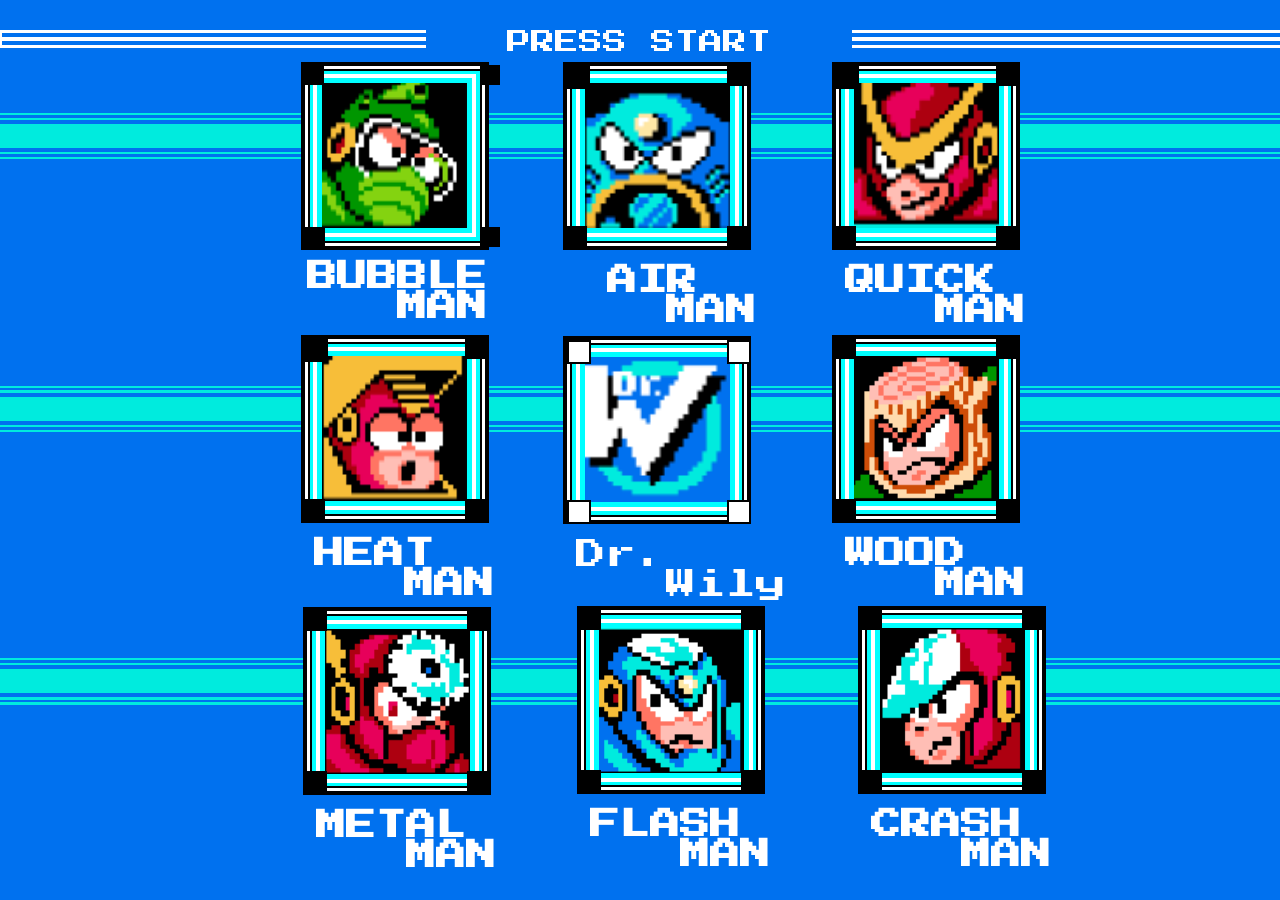
<file: index.html>
<!DOCTYPE html>

<html lang="en">

<head>

<title> External styling </title>

<meta charset="utf-8">
<meta name="description" content="Exteral styling/Mega Man 2 Overview">
<meta name="keywords" content="Mega Man, Quick Man, Metal Man, Air Man, Bubble Man, Heat man, wood man, crash man, flash man">
<meta name="viewport" content="width=device-width, initial-scale=1.0">
<meta http-equiv="refresh" content="200">
<link href="https://fonts.googleapis.com/css2?family=Press+Start+2P&display=swap" rel="stylesheet">
<link rel="stylesheet" href="css/externalstyling.css">

</head>

<body id="bossselect">

<header id="bossselectheader">
	<div id="tophalfheader"> </div>
	<div id="bottomhalfheader"> </div>
	<div id="textcontentheader"> PRESS START </div>
</header>

<section id="bossselectfirstrow">
	<div id="skinny"> </div>
	<div id="skinny"> </div>
	<div id="thick"> </div>
	<div id="skinny"> </div>
	<div id="skinny"> </div>
	
	<a href="bubbleman.html"><div id="bubblemansquare1">
		<div id="bubblemansquare2">
			<div id="bubblemansquare3">
				<div id="headshotholder">
				<img id="bubblemanheadshot" src="images/bubblemanheadshot.png">
			</div>
		</div>
	</div>
</div>
	<div id="blackcornersquare1"></div>
	<div id="blackcornersquare2"></div>
	<div id="blackcornersquare3"></div>
	<div id="blackcornersquare4"></div>

<div id="nameplate">

<div id="tophalfnameplate"> BUBBLE </div>

<div id="bottomhalfnameplate"> MAN </div>

</div>

</div>

</a>

<a href="airman.html"><div id="airmansquare1">
<div id="airmansquare2">
<div id="airmansquare3">

<div id="headshotholder">

<img id="airmanheadshot" src="images/airmanheadshot.png">

</div>

</div>

</div>

<div id="blackcornersquare5"></div>
<div id="blackcornersquare6"></div>
<div id="blackcornersquare7"></div>
<div id="blackcornersquare8"></div>

<div id="nameplate">

<div id="tophalfnameplate1"> AIR </div>

<div id="bottomhalfnameplate1"> MAN </div>

</div>

</div>

</a>

<a href="quickman.html"><div id="quickmansquare1">

<div id="quickmansquare2">

<div id="quickmansquare3">

<div id="headshotholder">

<img id="quickmanheadshot" src="images/quickmanheadshot.png">

</div>

</div>

</div>

<div id="blackcornersquare9"><div id="innersquare"></div></div>
<div id="blackcornersquare10"><div id="innersquare"></div></div>
<div id="blackcornersquare11"><div id="innersquare"></div></div>
<div id="blackcornersquare12"><div id="innersquare"></div></div>

<div id="nameplate">

<div id="tophalfnameplate3"> QUICK </div>

<div id="bottomhalfnameplate3"> MAN </div>

</div>

</div>

</a>

</section>

<section id="bossselectsecondrow">

<div id="skinny"></div>
<div id="skinny"></div>
<div id="thick"></div>
<div id="skinny"></div>
<div id="skinny"></div>

<a href="heatman.html"><div id="heatmansquare1">

<div id="heatmansquare2">

<div id="heatmansquare3">

<div id="headshotholder">

<img id="heatmanheadshot" src="images/heatmanheadshot.png">

</div>

</div>

</div>

<div id="blackcornersquare13"></div>
<div id="blackcornersquare14"></div>
<div id="blackcornersquare15"></div>
<div id="blackcornersquare16"></div>

<div id="nameplate">

<div id="tophalfnameplate4"> HEAT </div>

<div id="bottomhalfnameplate4"> MAN </div>

</div>

</div>

</a>

<div id="drwilysquare1">

<div id="drwilysquare2">

<div id="drwilysquare3">

<div id="headshotholder">

<img id="drwilyheadshot" src="images/drwilyheadshot.png">

</div>

</div>

</div>

<div id="blackcornersquare21"></div>
<div id="blackcornersquare22"></div>
<div id="blackcornersquare23"></div>
<div id="blackcornersquare24"></div>

<div id="nameplate">

<div id="tophalfnameplate5"> Dr. </div>

<div id="bottomhalfnameplate5"> Wily </div>

</div>

</div>

<a href="woodman.html"><div id="woodmansquare1">

<div id="woodmansquare2">

<div id="woodmansquare3">

<div id="headshotholder">

<img id="woodmanheadshot" src="images/woodmanheadshot.png">

</div>

</div>

</div>

<div id="blackcornersquare25"><div id="innersquare"></div></div>

<div id="blackcornersquare26"><div id="innersquare"></div></div>

<div id="blackcornersquare27"><div id="innersquare"></div></div>

<div id="blackcornersquare28"><div id="innersquare"></div></div>

<div id="nameplate">

<div id="tophalfnameplate6"> WOOD </div>

<div id="bottomhalfnameplate6"> MAN </div>

</div>

</div>

</a>

</section>

<section id="bossselectthirdrow">

<div id="skinny"></div>
<div id="skinny"></div>
<div id="thick"></div>
<div id="skinny"></div>
<div id="skinny"></div>

<a href="metalman.html"><div id="metalmansquare1">

<div id="metalmansquare2">

<div id="metalmansquare3">

<div id="headshotholder">

<img id="metalmanheadshot" src="images/metalmanheadshot.png">

</div>

</div>

</div>

<div id="blackcornersquare29"></div>
<div id="blackcornersquare30"></div>
<div id="blackcornersquare31"></div>
<div id="blackcornersquare32"></div>

<div id="nameplate">

<div id="tophalfnameplate7"> METAL </div>

<div id="bottomhalfnameplate7"> MAN </div>

</div>



<div id="flashmansquare1">

<div id="flashmansquare2">

<div id="flashmansquare3">

<div id="headshotholder">

<img id="flashmanheadshot" src="images/flashmanheadshot.png">

</div>

</div>

</div>

<div id="blackcornersquare33"></div>
<div id="blackcornersquare34"></div>
<div id="blackcornersquare35"></div>
<div id="blackcornersquare36"></div>

<div id="nameplate">

<div id="tophalfnameplate8"> FLASH </div>

<div id="bottomhalfnameplate8"> MAN </div>

</div>

</div>

<div id="crashmansquare1">

<div id="crashmansquare2">

<div id="crashmansquare3">

<div id="headshotholder">

<img id="crashmanheadshot" src="images/crashmanheadshot.png">

</div>

</div>

</div>

<div id="blackcornersquare37"><div id="innersquare"></div></div>

<div id="blackcornersquare38"><div id="innersquare"></div></div>

<div id="blackcornersquare39"><div id="innersquare"></div></div>

<div id="blackcornersquare40"><div id="innersquare"></div></div>

<div id="nameplate">

<div id="tophalfnameplate9"> CRASH </div>

<div id="bottomhalfnameplate9"> MAN </div>

</section>



<div id="skinny1"></div>
<div id="skinny1"></div>
<div id="skinny1"></div>


</div>

</div>


</body>

</html>
</file>
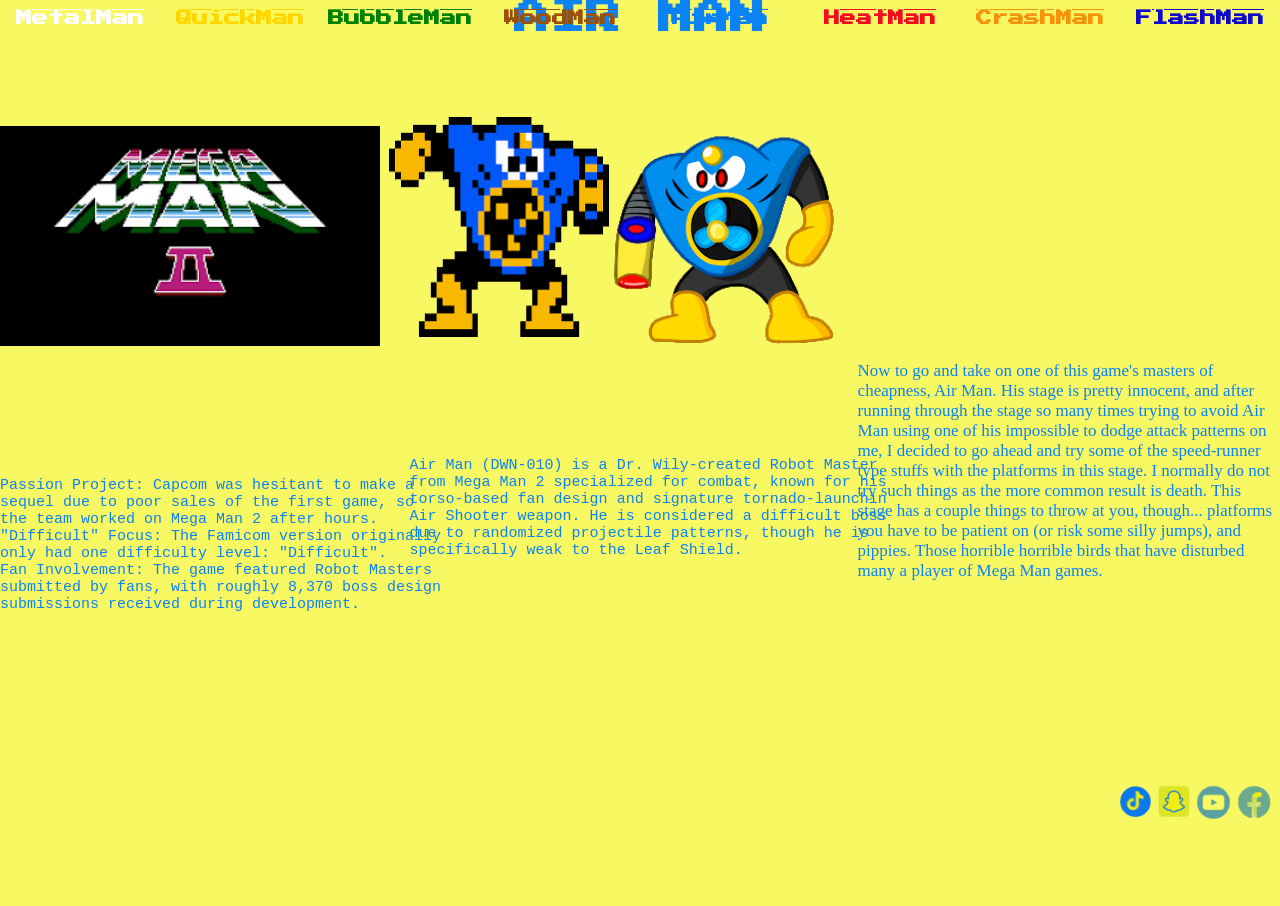
<file: Airman.html>
<!DOCTYPE html>

<html lang="en">

<head>

<title> Airman </title>

<meta charset="utf-8">
<meta name="description" content="External styling/Mega Man 2 Overview">
<meta name="keywords" content="Mega Man, Quick Man, Metal Man, Air Man, Bubble Man, Heat man, wood man, crash man, flash man">
<meta name="viewport" content="width=device-width, initial-scale=1.0">
<meta http-equiv="refresh" content="200">

<link rel="stylesheet" href="css/externalstyling.css">
<link href="https://fonts.googleapis.com/css2?family=Press+Start+2P&display=swap" rel="stylesheet">


</head>

<body id="airman">

<header id="airmanheader">
<h2 id="bossname" style="color: #0B83F4"> AIR MAN </h2>

</header></div></div></div>

<img id="airmanlogo" src="images/logo.png">

<nav>

<a href="metalman.html"> MetalMan </a>
<a href="quickman.html" style="color: gold;"> QuickMan </a>
<a href="bubbleman.html" style="color: green;"> BubbleMan </a>
<a href="woodman.html" style="color: #9C4F07;"> WoodMan </a>
<a href="airman.html" style="color: #0B83F4;"> AirMan </a>
<a href="heatman.html"style="color: #F40B1F"> HeatMan </a>
<a href="crashman.html" style="color: #F4930B;"> CrashMan </a>
<a href="flashman.html" style="color: #1009C8"> FlashMan </a>

</nav>

<main>

<section>

<div id="airmanpic"><img src="images/airman.png" height="220px" width="220px">

<img src="images/airman1.png" height="230px" width="230px"></div>

<div id="airmanstage"><iframe width="400" height="230" src="https://www.youtube.com/embed/CmNld1_bAfY?si=CClqQkChXTEbzq86" title="YouTube video player" frameborder="0" allow="accelerometer; autoplay; clipboard-write; encrypted-media; gyroscope; picture-in-picture; web-share" referrerpolicy="strict-origin-when-cross-origin" allowfullscreen></iframe>

Now to go and take on one of this game's masters of cheapness, Air Man. His stage is pretty innocent, and after running through the stage so many times trying to avoid Air Man using one of his impossible to dodge attack patterns on me, I decided to go ahead and try some of the speed-runner type stuffs with the platforms in this stage. I normally do not try such things as the more common result is death. This stage has a couple things to throw at you, though... platforms you have to be patient on (or risk some silly jumps), and pippies. Those horrible horrible birds that have disturbed many a player of Mega Man games.

</div>

</section>

<section>

<div id="about4">

<pre>
Passion Project: Capcom was hesitant to make a
sequel due to poor sales of the first game, so
the team worked on Mega Man 2 after hours.
"Difficult" Focus: The Famicom version originally 
only had one difficulty level: "Difficult".
Fan Involvement: The game featured Robot Masters 
submitted by fans, with roughly 8,370 boss design
submissions received during development. 
</pre>

</div>

</section>

<div id="airmanwiki">

<pre>  

Air Man (DWN-010) is a Dr. Wily-created Robot Master 
from Mega Man 2 specialized for combat, known for his
torso-based fan design and signature tornado-launchin
Air Shooter weapon. He is considered a difficult boss
due to randomized projectile patterns, though he is 
specifically weak to the Leaf Shield. 

</pre>

</div>



</main>

<footer id="airmanfooter"> 

<div id="mainlogos">

<img src="images/logo4.png" height="200px" width="200px">

</div>

</footer>

</body>

</html>
</file>
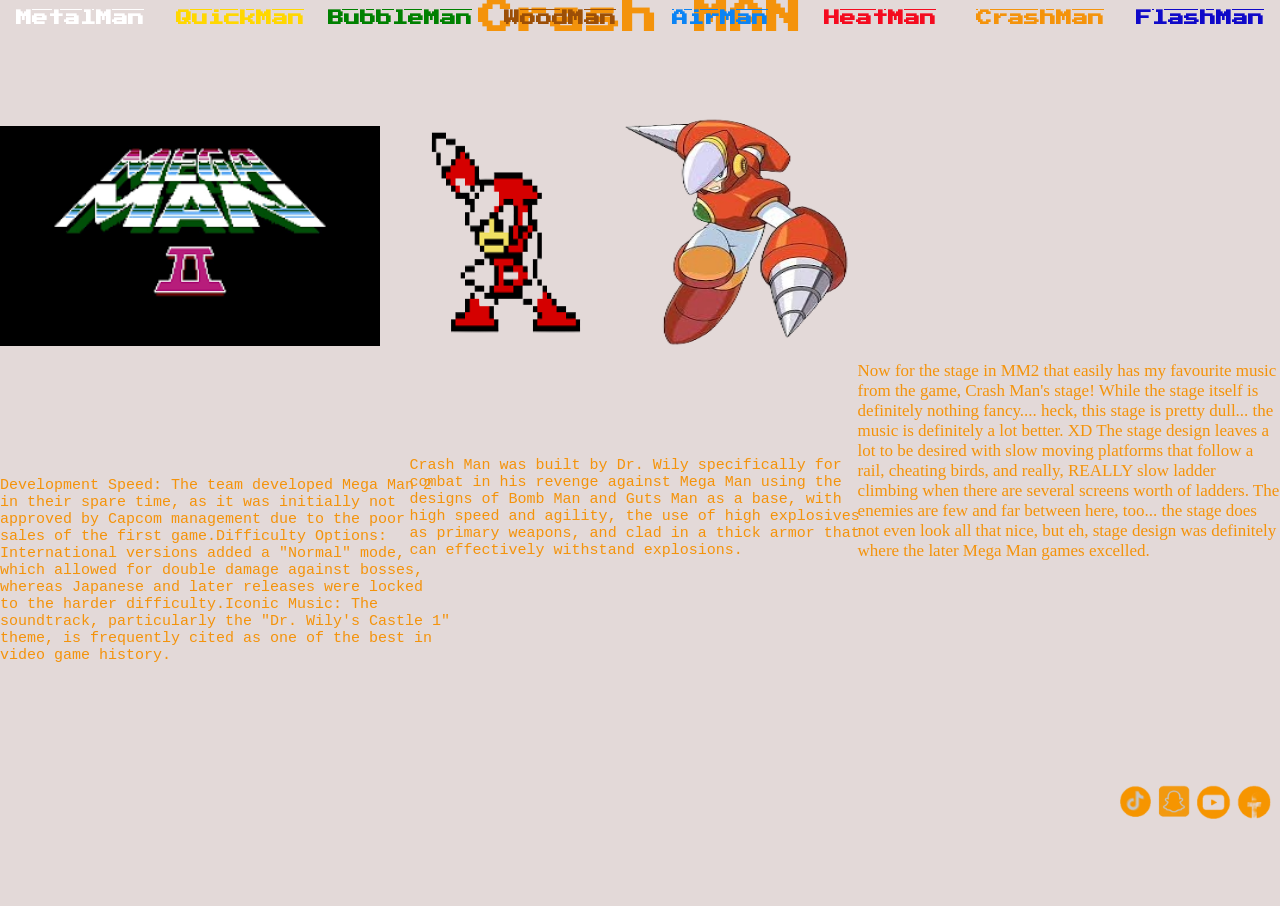
<file: crashman.html>
<!DOCTYPE html>

<html lang="en">

<head>

<title> Crashman </title>

<meta charset="utf-8">
<meta name="description" content="External styling/Mega Man 2 Overview">
<meta name="keywords" content="Mega Man, Quick Man, Metal Man, Air Man, Bubble Man, Heat man, wood man, crash man, flash man">
<meta name="viewport" content="width=device-width, initial-scale=1.0">
<meta http-equiv="refresh" content="200">

<link rel="stylesheet" href="css/externalstyling.css">
<link href="https://fonts.googleapis.com/css2?family=Press+Start+2P&display=swap" rel="stylesheet">


</head>

<body id="crashman">

<header id="crashmanheader">
<h2 id="bossname" style="color: #F4930B"> Crash MAN </h2>

</header></div></div></div>

<img id="crashmanlogo" src="images/logo.png">

<nav>

<a href="metalman.html"> MetalMan </a>
<a href="quickman.html" style="color: gold;"> QuickMan </a>
<a href="bubbleman.html" style="color: green;"> BubbleMan </a>
<a href="woodman.html" style="color: #9C4F07;"> WoodMan </a>
<a href="airman.html" style="color: #0B83F4;"> AirMan </a>
<a href="heatman.html"style="color: #F40B1F"> HeatMan </a>
<a href="crashman.html" style="color: #F4930B;"> CrashMan </a>
<a href="flashman.html" style="color: #1009C8"> FlashMan </a>

</nav>

<main>

<section>

<div id="crashmanpic"><img src="images/crashman.png" height="230px" width="230px">

<img src="images/crashman1.png" height="230px" width="230px"></div>

<div id="crashmanstage"><iframe width="400" height="230" src="https://www.youtube.com/embed/12b3sdwh2gk?si=5wQhtMvyGEZtvEfP" title="YouTube video player" frameborder="0" allow="accelerometer; autoplay; clipboard-write; encrypted-media; gyroscope; picture-in-picture; web-share" referrerpolicy="strict-origin-when-cross-origin" allowfullscreen></iframe>

Now for the stage in MM2 that easily has my favourite music from the game, Crash Man's stage! While the stage itself is definitely nothing fancy.... heck, this stage is pretty dull... the music is definitely a lot better. XD The stage design leaves a lot to be desired with slow moving platforms that follow a rail, cheating birds, and really, REALLY slow ladder climbing when there are several screens worth of ladders. The enemies are few and far between here, too... the stage does not even look all that nice, but eh, stage design was definitely where the later Mega Man games excelled.



</div>

</section>

<section>

<div id="about6">

<pre>
Development Speed: The team developed Mega Man 2
in their spare time, as it was initially not 
approved by Capcom management due to the poor 
sales of the first game.Difficulty Options: 
International versions added a "Normal" mode, 
which allowed for double damage against bosses,
whereas Japanese and later releases were locked
to the harder difficulty.Iconic Music: The 
soundtrack, particularly the "Dr. Wily's Castle 1" 
theme, is frequently cited as one of the best in 
video game history.

</pre>

</div>

</section>

<div id="crashmanwiki">

<pre>  

Crash Man was built by Dr. Wily specifically for 
combat in his revenge against Mega Man using the 
designs of Bomb Man and Guts Man as a base, with 
high speed and agility, the use of high explosives
as primary weapons, and clad in a thick armor that 
can effectively withstand explosions.

</pre>

</div>



</main>

<footer id="crashmanfooter"> 

<div id="mainlogos">

<img src="images/logo6.png" height="200px" width="200px">

</div>

</footer>

</body>

</html>
</file>
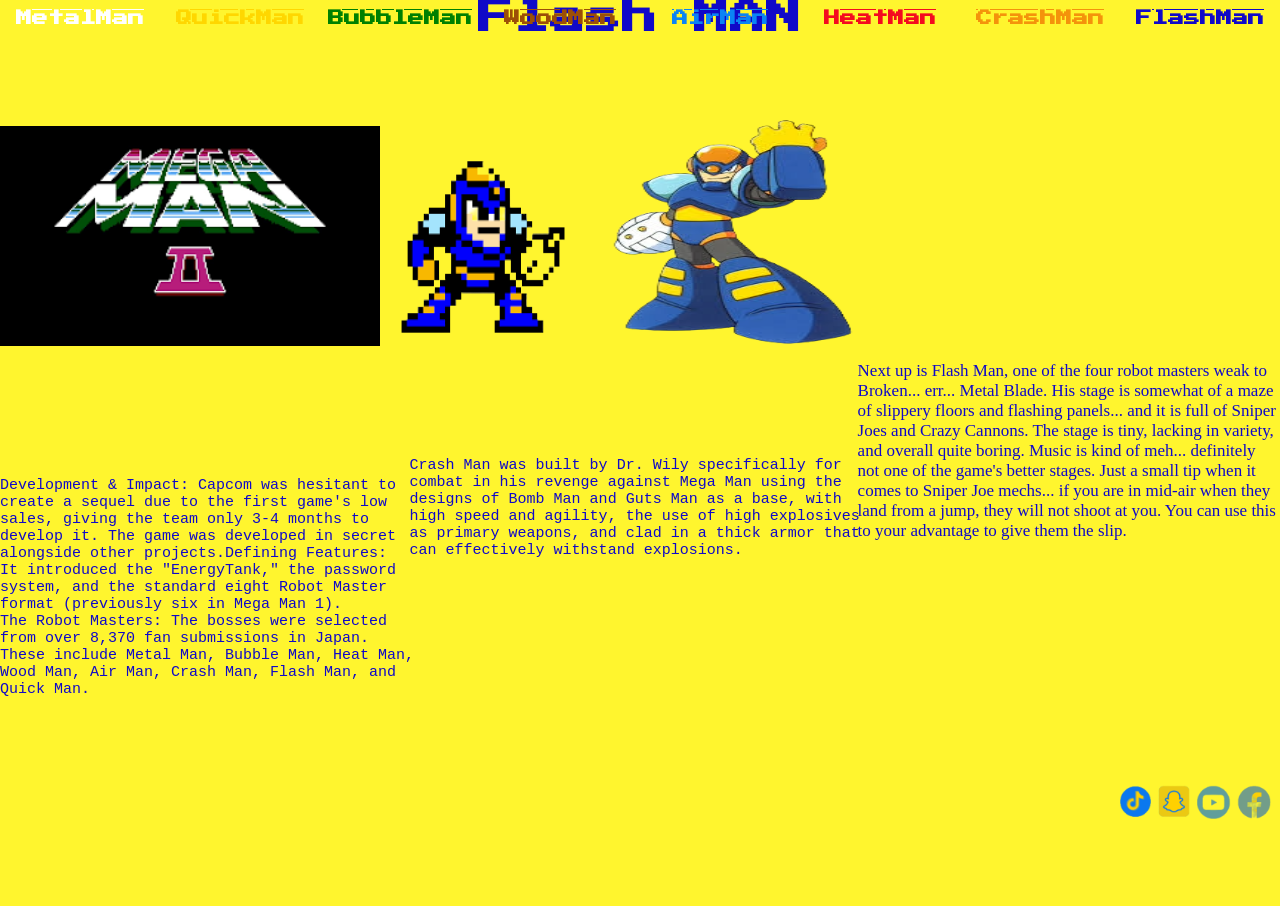
<file: flashman.html>
<!DOCTYPE html>

<html lang="en">

<head>

<title> Flashman </title>

<meta charset="utf-8">
<meta name="description" content="External styling/Mega Man 2 Overview">
<meta name="keywords" content="Mega Man, Quick Man, Metal Man, Air Man, Bubble Man, Heat man, wood man, crash man, flash man">
<meta name="viewport" content="width=device-width, initial-scale=1.0">
<meta http-equiv="refresh" content="200">

<link rel="stylesheet" href="css/externalstyling.css">
<link href="https://fonts.googleapis.com/css2?family=Press+Start+2P&display=swap" rel="stylesheet">


</head>

<body id="flashman">

<header id="flashmanheader">
<h2 id="bossname" style="color: #1009C8"> Flash MAN </h2>

</header></div></div></div>

<img id="flashmanlogo" src="images/logo.png">

<nav>

<a href="metalman.html"> MetalMan </a>
<a href="quickman.html" style="color: gold;"> QuickMan </a>
<a href="bubbleman.html" style="color: green;"> BubbleMan </a>
<a href="woodman.html" style="color: #9C4F07;"> WoodMan </a>
<a href="airman.html" style="color: #0B83F4;"> AirMan </a>
<a href="heatman.html"style="color: #F40B1F"> HeatMan </a>
<a href="crashman.html" style="color: #F4930B;"> CrashMan </a>
<a href="flashman.html" style="color: #1009C8"> FlashMan </a>

</nav>

<main>

<section>

<div id="flashmanpic"><img src="images/flashman.png" height="250px" width="250px">

<img src="images/flashman1.png" height="230px" width="250px"></div>

<div id="flashmanstage"><iframe width="400" height="230" src="https://www.youtube.com/embed/rI3YCe5GxGo?si=vOV6RW6L8CaIsrkp" title="YouTube video player" frameborder="0" allow="accelerometer; autoplay; clipboard-write; encrypted-media; gyroscope; picture-in-picture; web-share" referrerpolicy="strict-origin-when-cross-origin" allowfullscreen></iframe>

Next up is Flash Man, one of the four robot masters weak to Broken... err... Metal Blade. His stage is somewhat of a maze of slippery floors and flashing panels... and it is full of Sniper Joes and Crazy Cannons. The stage is tiny, lacking in variety, and overall quite boring. Music is kind of meh... definitely not one of the game's better stages. Just a small tip when it comes to Sniper Joe mechs... if you are in mid-air when they land from a jump, they will not shoot at you. You can use this to your advantage to give them the slip. 

</div>

</section>

<section>

<div id="about7">

<pre>
Development & Impact: Capcom was hesitant to 
create a sequel due to the first game's low 
sales, giving the team only 3-4 months to 
develop it. The game was developed in secret 
alongside other projects.Defining Features: 
It introduced the "EnergyTank," the password 
system, and the standard eight Robot Master 
format (previously six in Mega Man 1).
The Robot Masters: The bosses were selected 
from over 8,370 fan submissions in Japan. 
These include Metal Man, Bubble Man, Heat Man,
Wood Man, Air Man, Crash Man, Flash Man, and 
Quick Man.

</pre>

</div>

</section>

<div id="flashmanwiki">

<pre>  

Crash Man was built by Dr. Wily specifically for 
combat in his revenge against Mega Man using the 
designs of Bomb Man and Guts Man as a base, with 
high speed and agility, the use of high explosives
as primary weapons, and clad in a thick armor that 
can effectively withstand explosions.

</pre>

</div>



</main>

<footer id="flashmanfooter"> 

<div id="mainlogos">

<img src="images/logo7.png" height="200px" width="200px">

</div>

</footer>

</body>

</html>
</file>
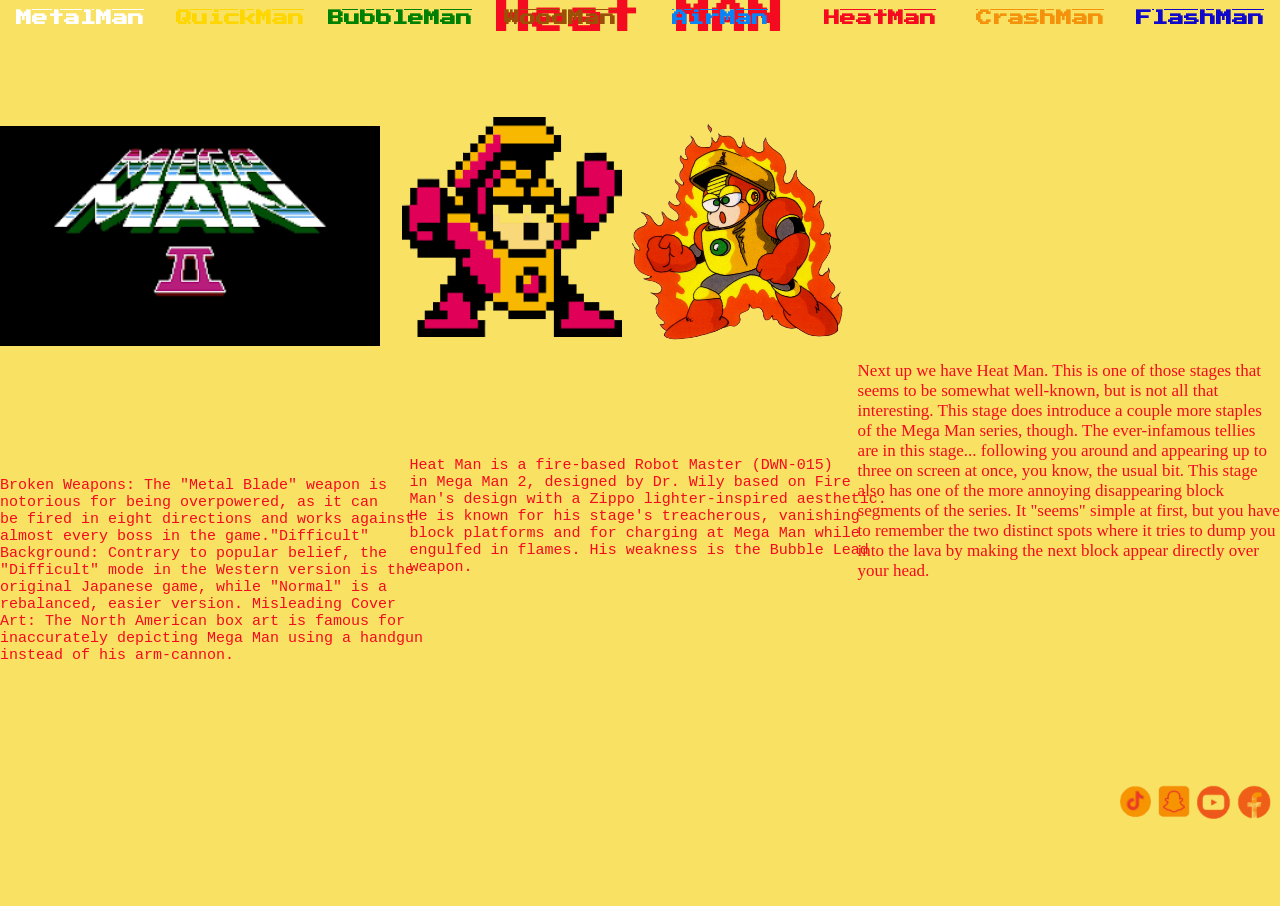
<file: heatman.html>
<!DOCTYPE html>

<html lang="en">

<head>

<title> Heatman </title>

<meta charset="utf-8">
<meta name="description" content="External styling/Mega Man 2 Overview">
<meta name="keywords" content="Mega Man, Quick Man, Metal Man, Air Man, Bubble Man, Heat man, wood man, crash man, flash man">
<meta name="viewport" content="width=device-width, initial-scale=1.0">
<meta http-equiv="refresh" content="200">

<link rel="stylesheet" href="css/externalstyling.css">
<link href="https://fonts.googleapis.com/css2?family=Press+Start+2P&display=swap" rel="stylesheet">


</head>

<body id="heatman">

<header id="heatmanheader">
<h2 id="bossname" style="color: #F40B1F"> Heat MAN </h2>

</header></div></div></div>

<img id="heatmanlogo" src="images/logo.png">

<nav>

<a href="metalman.html"> MetalMan </a>
<a href="quickman.html" style="color: gold;"> QuickMan </a>
<a href="bubbleman.html" style="color: green;"> BubbleMan </a>
<a href="woodman.html" style="color: #9C4F07;"> WoodMan </a>
<a href="airman.html" style="color: #0B83F4;"> AirMan </a>
<a href="heatman.html"style="color: #F40B1F"> HeatMan </a>
<a href="crashman.html" style="color: #F4930B;"> CrashMan </a>
<a href="flashman.html" style="color: #1009C8"> FlashMan </a>

</nav>

<main>

<section>

<div id="heatmanpic"><img src="images/heatman.png" height="220px" width="220px">

<img src="images/heatman1.png" height="230px" width="230px"></div>

<div id="heatmanstage"><iframe width="400" height="230" src="https://www.youtube.com/embed/5Ep0Vs7eh8Q?si=8viNkbie_wqe2FWW" title="YouTube video player" frameborder="0" allow="accelerometer; autoplay; clipboard-write; encrypted-media; gyroscope; picture-in-picture; web-share" referrerpolicy="strict-origin-when-cross-origin" allowfullscreen></iframe>

Next up we have Heat Man. This is one of those stages that seems to be somewhat well-known, but is not all that interesting. This stage does introduce a couple more staples of the Mega Man series, though. The ever-infamous tellies are in this stage... following you around and appearing up to three on screen at once, you know, the usual bit. This stage also has one of the more annoying disappearing block segments of the series. It "seems" simple at first, but you have to remember the two distinct spots where it tries to dump you into the lava by making the next block appear directly over your head. 

</div>

</section>

<section>

<div id="about5">

<pre>
Broken Weapons: The "Metal Blade" weapon is
notorious for being overpowered, as it can 
be fired in eight directions and works against
almost every boss in the game."Difficult" 
Background: Contrary to popular belief, the 
"Difficult" mode in the Western version is the
original Japanese game, while "Normal" is a 
rebalanced, easier version. Misleading Cover
Art: The North American box art is famous for 
inaccurately depicting Mega Man using a handgun
instead of his arm-cannon.
</pre>

</div>

</section>

<div id="heatmanwiki">

<pre>  

Heat Man is a fire-based Robot Master (DWN-015) 
in Mega Man 2, designed by Dr. Wily based on Fire 
Man's design with a Zippo lighter-inspired aesthetic.
He is known for his stage's treacherous, vanishing
block platforms and for charging at Mega Man while 
engulfed in flames. His weakness is the Bubble Lead
weapon.

</pre>

</div>



</main>

<footer id="heatmanfooter"> 

<div id="mainlogos">

<img src="images/logo5.png" height="200px" width="200px">

</div>

</footer>

</body>

</html>
</file>
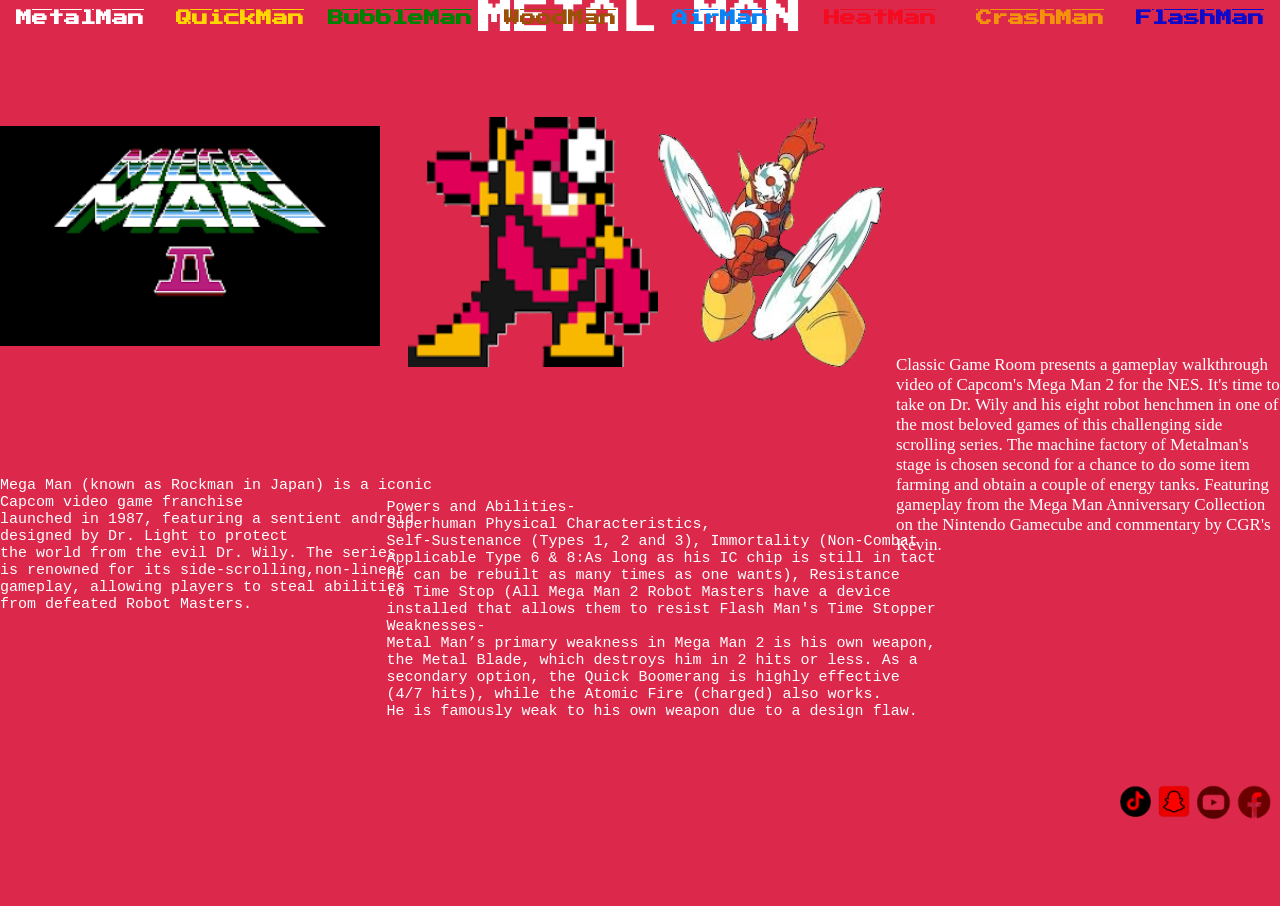
<file: metalman.html>
<!DOCTYPE html>

<html lang="en">

<head>

<title> Metalman </title>

<meta charset="utf-8">
<meta name="description" content="External styling/Mega Man 2 Overview">
<meta name="keywords" content="Mega Man, Quick Man, Metal Man, Air Man, Bubble Man, Heat man, wood man, crash man, flash man">
<meta name="viewport" content="width=device-width, initial-scale=1.0">
<meta http-equiv="refresh" content="200">

<link rel="stylesheet" href="css/externalstyling.css">
<link href="https://fonts.googleapis.com/css2?family=Press+Start+2P&display=swap" rel="stylesheet">


</head>

<body id="metalman">

<header id="metalmanheader">
<h2 id="bossname"> METAL MAN </h2>

</header></div></div></div>



<img id="megamanlogo" src="images/logo.png">

<nav>

<a href="metalman.html"> MetalMan </a>
<a href="quickman.html" style="color: gold;"> QuickMan </a>
<a href="bubbleman.html" style="color: green;"> BubbleMan </a>
<a href="woodman.html" style="color: #9C4F07;"> WoodMan </a>
<a href="airman.html" style="color: #0B83F4;"> AirMan </a>
<a href="heatman.html"style="color: #F40B1F"> HeatMan </a>
<a href="crashman.html" style="color: #F4930B;"> CrashMan </a>
<a href="flashman.html" style="color: #1009C8"> FlashMan </a>

</nav>

<main>

<section>

<div id="metalmanpic"><img src="images/metalman.png" height="250px" width="250px">

<img src="images/metalman1.png"></div>

<div id="metalmanstage"><iframe width="380" height="215" src="https://www.youtube.com/embed/ViunHMohJ_8?si=kQHl9jsnFcmRn5Iv" title="YouTube video player" frameborder="0" allow="accelerometer; autoplay; clipboard-write; encrypted-media; gyroscope; picture-in-picture; web-share" referrerpolicy="strict-origin-when-cross-origin" allowfullscreen></iframe>

Classic Game Room presents a gameplay walkthrough video of Capcom's Mega Man 2 for the NES.  It's time to take on Dr. Wily and his eight robot henchmen in one of the most beloved games of this challenging side scrolling series.  The machine factory of Metalman's stage is chosen second for a chance to do some item farming and obtain a couple of energy tanks.  Featuring gameplay from the Mega Man Anniversary Collection on the Nintendo Gamecube and commentary by CGR's Kevin.

</div>

</section>

<section>

<div id="about">

<pre>
Mega Man (known as Rockman in Japan) is a iconic 
Capcom video game franchise 
launched in 1987, featuring a sentient android 
designed by Dr. Light to protect 
the world from the evil Dr. Wily. The series 
is renowned for its side-scrolling,non-linear
gameplay, allowing players to steal abilities 
from defeated Robot Masters. 
</pre>

</div>

</section>

<div id="metalmanwiki">

<pre>  
Powers and Abilities-
Superhuman Physical Characteristics, 
Self-Sustenance (Types 1, 2 and 3), Immortality (Non-Combat 
Applicable Type 6 & 8:As long as his IC chip is still in tact
he can be rebuilt as many times as one wants), Resistance 
to Time Stop (All Mega Man 2 Robot Masters have a device
installed that allows them to resist Flash Man's Time Stopper
Weaknesses-
Metal Man’s primary weakness in Mega Man 2 is his own weapon, 
the Metal Blade, which destroys him in 2 hits or less. As a 
secondary option, the Quick Boomerang is highly effective 
(4/7 hits), while the Atomic Fire (charged) also works. 
He is famously weak to his own weapon due to a design flaw.
</pre>

</div>



</main>

<footer id="metalmanfooter"> 

<div id="mainlogos">

<img src="images/logos.png" height="200px" width="200px">

</div>

</footer>

</body>

</html>
</file>
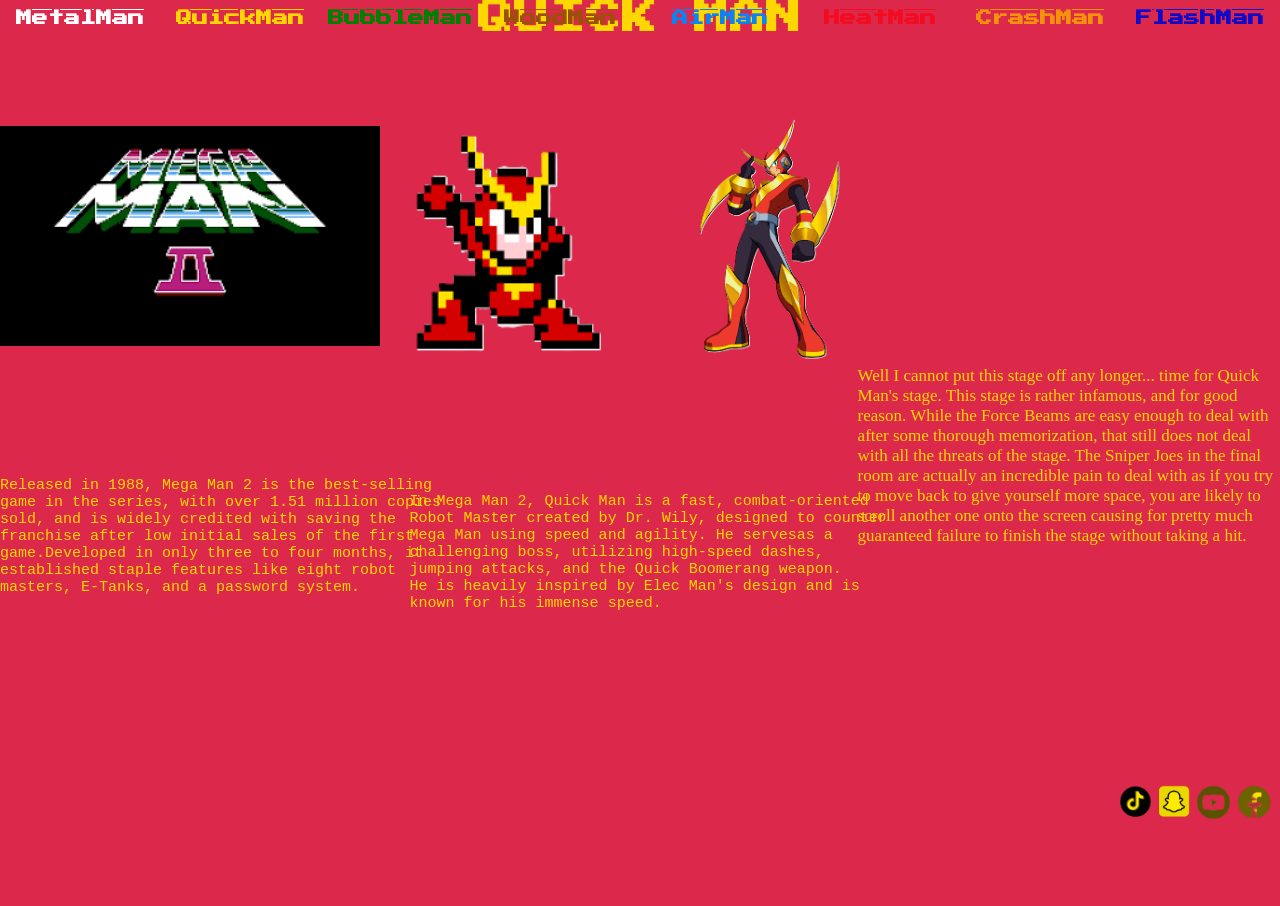
<file: quickman.html>
<!DOCTYPE html>

<html lang="en">

<head>

<title> Quickman </title>

<meta charset="utf-8">
<meta name="description" content="External styling/Mega Man 2 Overview">
<meta name="keywords" content="Mega Man, Quick Man, Metal Man, Air Man, Bubble Man, Heat man, wood man, crash man, flash man">
<meta name="viewport" content="width=device-width, initial-scale=1.0">
<meta http-equiv="refresh" content="200">

<link rel="stylesheet" href="css/externalstyling.css">
<link href="https://fonts.googleapis.com/css2?family=Press+Start+2P&display=swap" rel="stylesheet">


</head>

<body id="quickman">

<header id="quickmanheader">
<h2 id="bossname" style="color: gold"> QUICK MAN </h2>

</header></div></div></div>



<img id="quickmanlogo" src="images/logo.png">

<nav>

<a href="metalman.html"> MetalMan </a>
<a href="quickman.html" style="color: gold;"> QuickMan </a>
<a href="bubbleman.html" style="color: green;"> BubbleMan </a>
<a href="woodman.html" style="color: #9C4F07;"> WoodMan </a>
<a href="airman.html" style="color: #0B83F4;"> AirMan </a>
<a href="heatman.html"style="color: #F40B1F"> HeatMan </a>
<a href="crashman.html" style="color: #F4930B;"> CrashMan </a>
<a href="flashman.html" style="color: #1009C8"> FlashMan </a>

</nav>

<main>

<section>

<div id="quickmanpic"><img src="images/quickman.png" height="250px" width="350px">

<img src="images/quickman1.png"></div>

<div id="quickmanstage"><iframe width="400" height="235" src="https://www.youtube.com/embed/8s_00b0stJU?si=OGILXGmFt_YSlzmp" title="YouTube video player" frameborder="0" allow="accelerometer; autoplay; clipboard-write; encrypted-media; gyroscope; picture-in-picture; web-share" referrerpolicy="strict-origin-when-cross-origin" allowfullscreen></iframe>

Well I cannot put this stage off any longer... time for Quick Man's stage. This stage is rather infamous, and for good reason. While the Force Beams are easy enough to deal with after some thorough memorization, that still does not deal with all the threats of the stage. The Sniper Joes in the final room are actually an incredible pain to deal with as if you try to move back to give yourself more space, you are likely to scroll another one onto the screen causing for pretty much guaranteed failure to finish the stage without taking a hit.



</div>

</section>

<section>

<div id="about1">

<pre>
Released in 1988, Mega Man 2 is the best-selling 
game in the series, with over 1.51 million copies 
sold, and is widely credited with saving the 
franchise after low initial sales of the first 
game.Developed in only three to four months, it 
established staple features like eight robot 
masters, E-Tanks, and a password system.
</pre>

</div>

</section>

<div id="quickmanwiki">

<pre>  

In Mega Man 2, Quick Man is a fast, combat-oriented 
Robot Master created by Dr. Wily, designed to counter 
Mega Man using speed and agility. He servesas a 
challenging boss, utilizing high-speed dashes, 
jumping attacks, and the Quick Boomerang weapon. 
He is heavily inspired by Elec Man's design and is 
known for his immense speed.

</pre>

</div>



</main>

<footer id="quickmanfooter"> 

<div id="mainlogos">

<img src="images/logo1.png" height="200px" width="200px">

</div>

</footer>

</body>

</html>
</file>
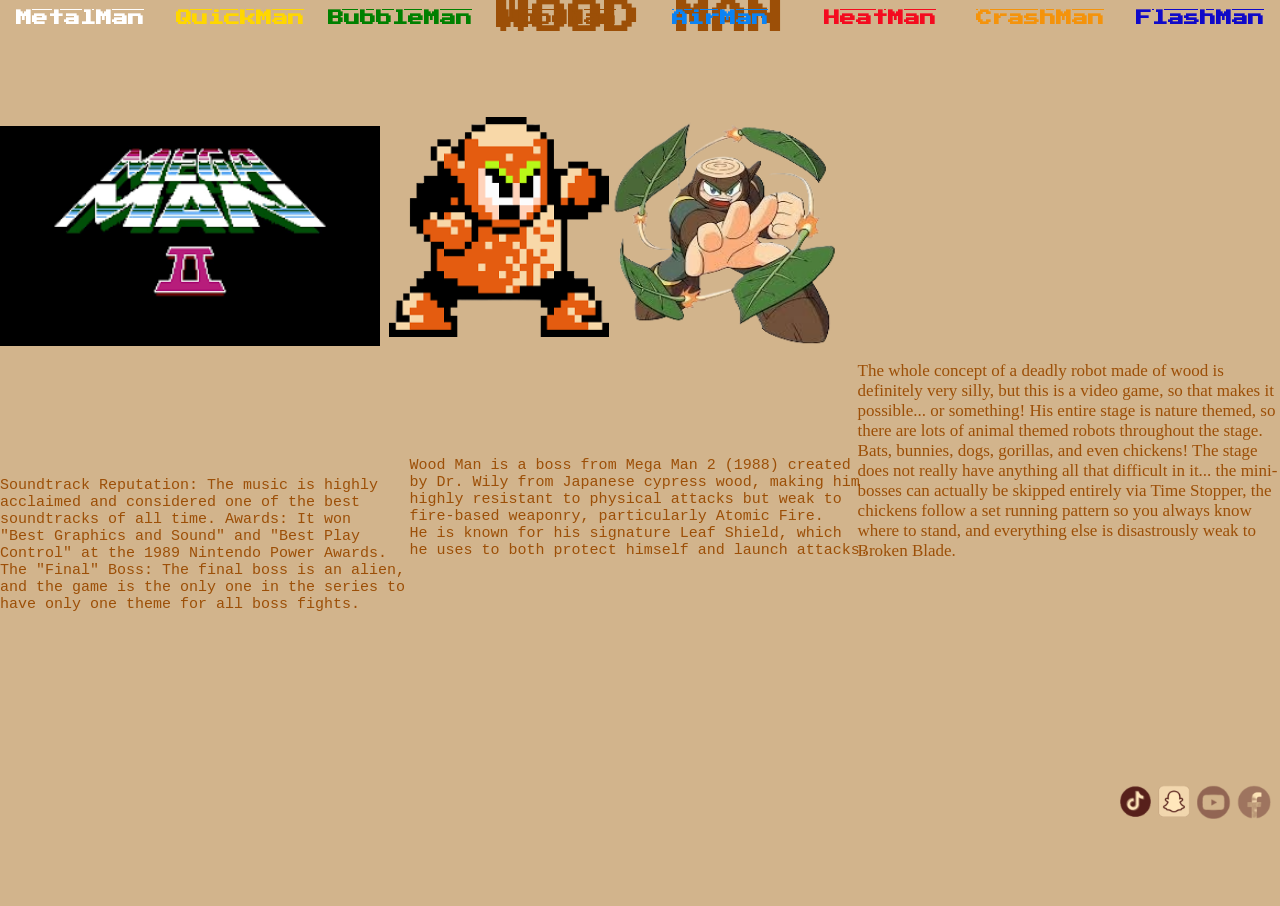
<file: woodman.html>
<!DOCTYPE html>

<html lang="en">

<head>

<title> Woodman </title>

<meta charset="utf-8">
<meta name="description" content="External styling/Mega Man 2 Overview">
<meta name="keywords" content="Mega Man, Quick Man, Metal Man, Air Man, Bubble Man, Heat man, wood man, crash man, flash man">
<meta name="viewport" content="width=device-width, initial-scale=1.0">
<meta http-equiv="refresh" content="200">

<link rel="stylesheet" href="css/externalstyling.css">
<link href="https://fonts.googleapis.com/css2?family=Press+Start+2P&display=swap" rel="stylesheet">


</head>

<body id="woodman">

<header id="woodmanheader">
<h2 id="bossname" style="color: #9C4F07"> WOOD MAN </h2>

</header></div></div></div>

<img id="woodmanlogo" src="images/logo.png">

<nav>

<a href="metalman.html"> MetalMan </a>
<a href="quickman.html" style="color: gold;"> QuickMan </a>
<a href="bubbleman.html" style="color: green;"> BubbleMan </a>
<a href="woodman.html" style="color: #9C4F07;"> WoodMan </a>
<a href="airman.html" style="color: #0B83F4;"> AirMan </a>
<a href="heatman.html"style="color: #F40B1F"> HeatMan </a>
<a href="crashman.html" style="color: #F4930B;"> CrashMan </a>
<a href="flashman.html" style="color: #1009C8"> FlashMan </a>

</nav>

<main>

<section>

<div id="woodmanpic"><img src="images/woodman.png" height="220px" width="220px">

<img src="images/woodman1.png" height="230px" width="230px"></div>

<div id="woodmanstage"><iframe width="400" height="230" src="https://www.youtube.com/embed/3X2PhSn4j3w?si=Jbg4zkxcEqDTHi6b" title="YouTube video player" frameborder="0" allow="accelerometer; autoplay; clipboard-write; encrypted-media; gyroscope; picture-in-picture; web-share" referrerpolicy="strict-origin-when-cross-origin" allowfullscreen></iframe>

The whole concept of a deadly robot made of wood is definitely very silly, but this is a video game, so that makes it possible... or something! His entire stage is nature themed, so there are lots of animal themed robots throughout the stage. Bats, bunnies, dogs, gorillas, and even chickens! The stage does not really have anything all that difficult in it... the mini-bosses can actually be skipped entirely via Time Stopper, the chickens follow a set running pattern so you always know where to stand, and everything else is disastrously weak to Broken Blade.

</div>

</section>

<section>

<div id="about3">

<pre>
Soundtrack Reputation: The music is highly 
acclaimed and considered one of the best 
soundtracks of all time. Awards: It won 
"Best Graphics and Sound" and "Best Play 
Control" at the 1989 Nintendo Power Awards. 
The "Final" Boss: The final boss is an alien, 
and the game is the only one in the series to
have only one theme for all boss fights.
</pre>

</div>

</section>

<div id="woodmanwiki">

<pre>  

Wood Man is a boss from Mega Man 2 (1988) created 
by Dr. Wily from Japanese cypress wood, making him
highly resistant to physical attacks but weak to 
fire-based weaponry, particularly Atomic Fire. 
He is known for his signature Leaf Shield, which
he uses to both protect himself and launch attacks.

</pre>

</div>



</main>

<footer id="woodmanfooter"> 

<div id="mainlogos">

<img src="images/logo3.png" height="200px" width="200px">

</div>

</footer>

</body>

</html>
</file>
<file: css/externalstyling.css>
*{
	margin: 0px;
}	
#metalman{
	background-color: rgb(220, 40, 75);
}
#metalmanheader{
	height: 250px;
	width: 100%;
	display: flex;
	letter-spacing: 1px;
}
#megamanlogo{
	height: 220px;
	width: 380px;
	position: absolute;
	top: 14%;
}
#bossname{
	height: 250px;
	width: 100%;
	align-items: center;
	justify-content: center;
	display: flex;
	font-size: 35px;
	color: white;
	position: absolute;
	top: -12%;
	font-family: 'Press Start 2p';
}
nav, a{
	color: white;
	font-family: 'Press Start 2p';
	text-decoration: overline;
	text-align: center;
	justify-content: center;
	display: flex;
	width: 100%;
	position: absolute;
	position: relative;
	top: -120px;
	font-weight: bold;
}

#metalmanpic{
	width: 100%;
	height: 250px;
	position: absolute;
	text-align: center;
	justify-content: center;
	display: flex;
	top: 13%;
	left: 0.5%;
}
#metalmanstage{
	position: absolute;
	left: 70%;
	height: 100px;
	top: 15%;
	color: white;
	font-size: 17px;
}
#about{
	color: white;
	position: absolute;
	top: 53%;
	font-size: 15px;
}
#metalmanwiki{
	color: white;
	position: absolute;
	top: 53.5%;
	left: 30.2%;
	font-size: 15px;
}
#mainlogos{
	position: absolute;
	top: 78%;
	left: 85%;
}
#quickman{
	background-color: rgb(220, 40, 75);
}
#quickmanheader{
	height: 250px;
	width: 100%;
	display: flex;
	letter-spacing: 1px;
}
#quickmanlogo{
	height: 220px;
	width: 380px;
	position: absolute;
	top: 14%;
}
#quickmanpic{
	width: 100%;
	height: 250px;
	position: absolute;
	text-align: center;
	justify-content: center;
	display: flex;
	top: 13%;
	left: -3.5%;
}
#quickmanstage{
	position: absolute;
	left: 67%;
	height: 100px;
	top: 14%;
	color: gold;
	font-size: 17px;
}
#quickmanwiki{
	color: gold;
	position: absolute;
	top: 51%;
	left: 32%;
	font-size: 15px;
}
#about1{
	color: gold;
	position: absolute;
	top: 53%;
	font-size: 15px;
}
#bubbleman{
	background-color: #09BBC8;
}
#bubblemanheader{
	height: 250px;
	width: 100%;
	display: flex;
	letter-spacing: 1px;
}
#bubblemanlogo{
	height: 220px;
	width: 380px;
	position: absolute;
	top: 14%;
}
#bubblemanpic{
	width: 100%;
	height: 250px;
	position: absolute;
	text-align: center;
	justify-content: center;
	display: flex;
	top: 13%;
	left: -1.6%;
}
#bubblemanstage{
	position: absolute;
	left: 67%;
	height: 100px;
	top: 14%;
	color: green;
	font-size: 17px;
}
#bubblemanwiki{
	color: green;
	position: absolute;
	top: 47%;
	left: 32%;
	font-size: 15px;
}
#about2{
	color: green;
	position: absolute;
	top: 53%;
	font-size: 15px;
}
#bubbleman{
	background-color: #09BBC8;
}
#bubblemanheader{
	height: 250px;
	width: 100%;
	display: flex;
	letter-spacing: 1px;
}
#bubblemanlogo{
	height: 220px;
	width: 380px;
	position: absolute;
	top: 14%;
}
#bubblemanpic{
	width: 100%;
	height: 250px;
	position: absolute;
	text-align: center;
	justify-content: center;
	display: flex;
	top: 13%;
	left: -1.6%;
}
#bubblemanstage{
	position: absolute;
	left: 67%;
	height: 100px;
	top: 14%;
	color: green;
	font-size: 17px;
}
#bubblemanwiki{
	color: green;
	position: absolute;
	top: 47%;
	left: 32%;
	font-size: 15px;
}
#about2{
	color: green;
	position: absolute;
	top: 53%;
	font-size: 15px;
}
#bubbleman{
	background-color: #09BBC8;
}
#bubblemanheader{
	height: 250px;
	width: 100%;
	display: flex;
	letter-spacing: 1px;
}
#bubblemanlogo{
	height: 220px;
	width: 380px;
	position: absolute;
	top: 14%;
}
#bubblemanpic{
	width: 100%;
	height: 250px;
	position: absolute;
	text-align: center;
	justify-content: center;
	display: flex;
	top: 13%;
	left: -1.6%;
}
#bubblemanstage{
	position: absolute;
	left: 67%;
	height: 100px;
	top: 14%;
	color: green;
	font-size: 17px;
}
#bubblemanwiki{
	color: green;
	position: absolute;
	top: 47%;
	left: 32%;
	font-size: 15px;
}
#about2{
	color: green;
	position: absolute;
	top: 53%;
	font-size: 15px;
}
#bubbleman{
	background-color: #09BBC8;
}
#bubblemanheader{
	height: 250px;
	width: 100%;
	display: flex;
	letter-spacing: 1px;
}
#bubblemanlogo{
	height: 220px;
	width: 380px;
	position: absolute;
	top: 14%;
}
#bubblemanpic{
	width: 100%;
	height: 250px;
	position: absolute;
	text-align: center;
	justify-content: center;
	display: flex;
	top: 13%;
	left: -1.6%;
}
#bubblemanstage{
	position: absolute;
	left: 67%;
	height: 100px;
	top: 14%;
	color: green;
	font-size: 17px;
}
#bubblemanwiki{
	color: green;
	position: absolute;
	top: 47%;
	left: 32%;
	font-size: 15px;
}
#about2{
	color: green;
	position: absolute;
	top: 53%;
	font-size: 15px;
}
#bubbleman{
	background-color: #09BBC8;
}
#bubblemanheader{
	height: 250px;
	width: 100%;
	display: flex;
	letter-spacing: 1px;
}
#bubblemanlogo{
	height: 220px;
	width: 380px;
	position: absolute;
	top: 14%;
}
#bubblemanpic{
	width: 100%;
	height: 250px;
	position: absolute;
	text-align: center;
	justify-content: center;
	display: flex;
	top: 13%;
	left: -1.6%;
}
#bubblemanstage{
	position: absolute;
	left: 67%;
	height: 100px;
	top: 14%;
	color: green;
	font-size: 17px;
}
#bubblemanwiki{
	color: green;
	position: absolute;
	top: 47%;
	left: 32%;
	font-size: 15px;
}
#about2{
	color: green;
	position: absolute;
	top: 53%;
	font-size: 15px;
}
#woodman{
	background-color: tan;
}
#woodmanheader{
	height: 250px;
	width: 100%;
	display: flex;
	letter-spacing: 1px;
}
#woodmanlogo{
	height: 220px;
	width: 380px;
	position: absolute;
	top: 14%;
}
#woodmanpic{
	width: 100%;
	height: 250px;
	position: absolute;
	text-align: center;
	justify-content: center;
	display: flex;
	top: 13%;
	left: -2%;
}
#woodmanstage{
	position: absolute;
	left: 67%;
	height: 100px;
	top: 14%;
	color: #9C4F07;
	font-size: 17px;
}
#woodmanwiki{
	color: #9C4F07;
	position: absolute;
	top: 47%;
	left: 32%;
	font-size: 15px;
}
#about3{
	color: #9C4F07;
	position: absolute;
	top: 53%;
	font-size: 15px;
}
#airman{
	background-color: #F8F863;
}
#airmanheader{
	height: 250px;
	width: 100%;
	display: flex;
	letter-spacing: 1px;
}
#airmanlogo{
	height: 220px;
	width: 380px;
	position: absolute;
	top: 14%;
}
#airmanpic{
	width: 100%;
	height: 250px;
	position: absolute;
	text-align: center;
	justify-content: center;
	display: flex;
	top: 13%;
	left: -2%;
}
#airmanstage{
	position: absolute;
	left: 67%;
	height: 100px;
	top: 14%;
	color: #0B83F4;
	font-size: 17px;
}
#airmanwiki{
	color: #0B83F4;
	position: absolute;
	top: 47%;
	left: 32%;
	font-size: 15px;
}
#about4{
	color: #0B83F4;
	position: absolute;
	top: 53%;
	font-size: 15px;
}
#heatman{
	background-color: #F8E163;
}
#heatmanheader{
	height: 250px;
	width: 100%;
	display: flex;
	letter-spacing: 1px;
}
#heatmanlogo{
	height: 220px;
	width: 380px;
	position: absolute;
	top: 14%;
}
#heatmanpic{
	width: 100%;
	height: 250px;
	position: absolute;
	text-align: center;
	justify-content: center;
	display: flex;
	top: 13%;
	left: -1%;
}
#heatmanstage{
	position: absolute;
	left: 67%;
	height: 100px;
	top: 14%;
	color: #F40B1F;
	font-size: 17px;
}
#heatmanwiki{
	color: #F40B1F;
	position: absolute;
	top: 47%;
	left: 32%;
	font-size: 15px;
}
#about5{
	color: #F40B1F;
	position: absolute;
	top: 53%;
	font-size: 15px;
}
#crashman{
	background-color: #E3D9D8;
}
#crashmanheader{
	height: 250px;
	width: 100%;
	display: flex;
	letter-spacing: 1px;
}
#crashmanlogo{
	height: 220px;
	width: 380px;
	position: absolute;
	top: 14%;
}
#crashmanpic{
	width: 100%;
	height: 250px;
	position: absolute;
	text-align: center;
	justify-content: center;
	display: flex;
	top: 13%;
	left: -1.5%;
}
#crashmanstage{
	position: absolute;
	left: 67%;
	height: 100px;
	top: 14%;
	color: #F4930B;
	font-size: 17px;
}
#crashmanwiki{
	color: #F4930B;
	position: absolute;
	top: 47%;
	left: 32%;
	font-size: 15px;
}
#about6{
	color: #F4930B;
	position: absolute;
	top: 53%;
	font-size: 15px;
}
#flashman{
	background-color: #FFF52E;
}
#flashmanheader{
	height: 250px;
	width: 100%;
	display: flex;
	letter-spacing: 1px;
}
#flashmanlogo{
	height: 220px;
	width: 380px;
	position: absolute;
	top: 14%;
}
#flashmanpic{
	width: 100%;
	height: 250px;
	position: absolute;
	text-align: center;
	justify-content: center;
	display: flex;
	top: 13%;
	left: -2.5%;
}
#flashmanstage{
	position: absolute;
	left: 67%;
	height: 100px;
	top: 14%;
	color: #1009C8;
	font-size: 17px;
}
#flashmanwiki{
	color: #1009C8;
	position: absolute;
	top: 47%;
	left: 32%;
	font-size: 15px;
}
#about7{
	color: #1009C8;
	position: absolute;
	top: 53%;
	font-size: 15px;
}
#bossselect{
	background-color: #0071EF;
}
#bossselectheader{
	background-color: #0071EF;
	height: 50px;
	width: 100%;
	position: relative;
	top: 30px;
}
#tophalfheader, #bottomhalfheader{
	height: 4px;
	width: 100%;
	border: solid 2.65px white;
}
#tophalfheader{
	border-top:  solid 3.25px white;
}
#bottomhalfheader{
	border-bottom: solid 3.25px white;
}
#textcontentheader{
	height: 24px;
	width: 33.3%;
	position: absolute;
	top: 0px;
	left: 33.3%;
	z-index: 1;
	font-size: 24px;
	color: white;
	background-color: #0071EF;
	justify-content: center;
	display: flex;
	font-family: 'Press Start 2p';
}
#bossselectfirstrow{
	height: 40px;
	width: 100%;
	background-color: #0071EF;
	position: relative;
	top: 60px;
}
#skinny, #thick{
	width: 100%;
	background-color:  #00EBDE;
	margin-top: 4px;
	margin-bottom: 4px;
}
#skinny{
	height: 2.2px;
	margin-top: 2.75px;
	margin-bottom: 2.75px;
}
#thick{
	height: 24px;
}
#bubblemansquare1{
	height: 180px;
	width: 180px;
	background-color: white;
	border: solid 4px black;
	position: absolute;
	top: 20px;
	left: 23.5%;
	justify-content: center;
	align-items: center;
	display: flex;
}
#bubblemansquare2{
	height: 170px;
	width: 170px;
	background-color: cyan;
	border: solid 2px  black;
	justify-content: center;
	align-items: center;
	display: flex;
}
#bubblemansquare3{
	height: 155px;
	width: 155px;
	border-color: cyan;
	border: solid 4px white;
	justify-content: center;
	align-items: center;
	display: flex;
}
#headshotholder{
	height: 145px;
	width: 145px;
	justify-content: center;
	align-items: center;
	display: flex;
}
#bubblemanheadshot{
	height: 100%;
	width: 100%;
}
#blackcornersquare1{
	height: 23px;
	width: 23px;
	position: absolute;
	top: 20px;
	left: 23.5%;
	background-color: black;
}
#blackcornersquare2{
	height: 20px;
	width: 20px;
	position: absolute;
	top: 23px;
	left: 480px;
	background-color: black;
}
#blackcornersquare3{
	height: 20px;
	width: 20px;
	position: absolute;
	top: 185px;
	left: 480px;
	background-color: black;
}
#blackcornersquare4{
	height: 20px;
	width: 20px;
	position: absolute;
	top: 185px;
	left: 23.8%;
	background-color: black;
}
#tophalfnameplate{
	color: white;
	font-family: 'Press Start 2p';
	position: absolute;
	top: 220px;
	font-size: 30px;
	left: 24%;
}
#bottomhalfnameplate{
	color: white;
	font-family: 'Press Start 2p';
	position: absolute;
	top: 250px;
	font-size: 30px;
	left: 31%;
}
#airmanheadshot{
	height: 100%;
	width: 100%;
}
#blackcornersquare5{
	height: 23px;
	width: 23px;
	position: absolute;
	top: 0px;
	left: 0.1%;
	background-color: black;
}
#blackcornersquare6{
	height: 20px;
	width: 20px;
	position: absolute;
	top: 0px;
	left: 160px;
	background-color: black;
}
#blackcornersquare7{
	height: 20px;
	width: 20px;
	position: absolute;
	top: 160px;
	left: 160px;
	background-color: black;
}
#blackcornersquare8{
	height: 20px;
	width: 20px;
	position: absolute;
	top: 160px;
	left: 0.1%;
	background-color: black;
}
#tophalfnameplate1{
	color: white;
	font-family: 'Press Start 2p';
	position: absolute;
	top: 200px;
	font-size: 30px;
	left: 22%;
}
#bottomhalfnameplate1{
	color: white;
	font-family: 'Press Start 2p';
	position: absolute;
	top: 230px;
	font-size: 30px;
	left: 55%;
}
#airmansquare1{
	height: 180px;
	width: 180px;
	background-color: white;
	border: solid 4px black;
	position: absolute;
	top: 20px;
	left: 44%;
	justify-content: center;
	align-items: center;
	display: flex;
}
#airmansquare2{
	height: 170px;
	width: 170px;
	background-color: cyan;
	border: solid 2px  black;
	justify-content: center;
	align-items: center;
	display: flex;
}
#airmansquare3{
	height: 155px;
	width: 155px;
	border-color: cyan;
	border: solid 4px white;
	justify-content: center;
	align-items: center;
	display: flex;
}
#quickmanheadshot{
	height: 100%;
	width: 100%;
}
#blackcornersquare9{
	height: 23px;
	width: 23px;
	position: absolute;
	top: 0px;
	left: 0.1%;
	background-color: black;
}
#blackcornersquare10{
	height: 20px;
	width: 20px;
	position: absolute;
	top: 0px;
	left: 160px;
	background-color: black;
}
#blackcornersquare11{
	height: 20px;
	width: 20px;
	position: absolute;
	top: 160px;
	left: 160px;
	background-color: black;
}
#blackcornersquare12{
	height: 20px;
	width: 20px;
	position: absolute;
	top: 160px;
	left: 0.1%;
	background-color: black;
}
#tophalfnameplate3{
	color: white;
	font-family: 'Press Start 2p';
	position: absolute;
	top: 200px;
	font-size: 30px;
	left: 5%;
}
#bottomhalfnameplate3{
	color: white;
	font-family: 'Press Start 2p';
	position: absolute;
	top: 230px;
	font-size: 30px;
	left: 55%;
}
#quickmansquare1{
	height: 180px;
	width: 180px;
	background-color: white;
	border: solid 4px black;
	position: absolute;
	top: 20px;
	left: 65%;
	justify-content: center;
	align-items: center;
	display: flex;
}
#quickmansquare2{
	height: 170px;
	width: 170px;
	background-color: cyan;
	border: solid 2px  black;
	justify-content: center;
	align-items: center;
	display: flex;
}
#quickmansquare3{
	height: 155px;
	width: 155px;
	border-color: cyan;
	border: solid 4px white;
	justify-content: center;
	align-items: center;
	display: flex;
}
#bossselectsecondrow{
	height: 40px;
	width: 100%;
	background-color: #0071EF;
	position: relative;
	top: 290px;
}
#heatmanheadshot{
	height: 100%;
	width: 100%;
}
#blackcornersquare13{
	height: 23px;
	width: 23px;
	position: absolute;
	top: 0px;
	left: 0.1%;
	background-color: black;
}
#blackcornersquare14{
	height: 20px;
	width: 20px;
	position: absolute;
	top: 0px;
	left: 160px;
	background-color: black;
}
#blackcornersquare15{
	height: 20px;
	width: 20px;
	position: absolute;
	top: 160px;
	left: 160px;
	background-color: black;
}
#blackcornersquare16{
	height: 20px;
	width: 20px;
	position: absolute;
	top: 160px;
	left: 0.1%;
	background-color: black;
}
#tophalfnameplate4{
	color: white;
	font-family: 'Press Start 2p';
	position: absolute;
	top: 200px;
	font-size: 30px;
	left: 5%;
}
#bottomhalfnameplate4{
	color: white;
	font-family: 'Press Start 2p';
	position: absolute;
	top: 230px;
	font-size: 30px;
	left: 55%;
}
#heatmansquare1{
	height: 180px;
	width: 180px;
	background-color: white;
	border: solid 4px black;
	position: absolute;
	top: 20px;
	left: 23.5%;
	justify-content: center;
	align-items: center;
	display: flex;
}
#heatmansquare2{
	height: 170px;
	width: 170px;
	background-color: cyan;
	border: solid 2px  black;
	justify-content: center;
	align-items: center;
	display: flex;
}
#heatmansquare3{
	height: 155px;
	width: 155px;
	border-color: cyan;
	border: solid 4px white;
	justify-content: center;
	align-items: center;
	display: flex;
}
#drwilyheadshot{
	height: 100%;
	width: 100%;
}
#blackcornersquare21{
	height: 20px;
	width: 20px;
	position: absolute;
	top: 0px;
	left: 0%;
	background-color: white;
	border: solid 2px black;
}
#blackcornersquare22{
	height: 20px;
	width: 20px;
	position: absolute;
	top: 0px;
	left: 160px;
	background-color: white;
	border: solid 2px black;
}
#blackcornersquare23{
	height: 20px;
	width: 20px;
	position: absolute;
	top: 160px;
	left: 160px;
	background-color: white;
	border: solid 2px black;
}
#blackcornersquare24{
	height: 20px;
	width: 20px;
	position: absolute;
	top: 160px;
	left: 0%;
	background-color: white;
	border: solid 2px black;
}
#tophalfnameplate5{
	color: white;
	font-family: 'Press Start 2p';
	position: absolute;
	top: 200px;
	font-size: 30px;
	left: 5%;
}
#bottomhalfnameplate5{
	color: white;
	font-family: 'Press Start 2p';
	position: absolute;
	top: 230px;
	font-size: 30px;
	left: 55%;
}
#drwilysquare1{
	height: 180px;
	width: 180px;
	background-color: white;
	border: solid 4px black;
	position: absolute;
	top: -50px;
	left: 44%;
	justify-content: center;
	align-items: center;
	display: flex;
}
#drwilysquare2{
	height: 170px;
	width: 170px;
	background-color: cyan;
	border: solid 2px  black;
	justify-content: center;
	align-items: center;
	display: flex;
}
#drwilysquare3{
	height: 155px;
	width: 155px;
	border-color: cyan;
	border: solid 4px white;
	justify-content: center;
	align-items: center;
	display: flex;
}
#woodmanheadshot{
	height: 100%;
	width: 100%;
}
#blackcornersquare25{
	height: 20px;
	width: 20px;
	position: absolute;
	top: 0px;
	left: 0%;
	background-color: black;
}
#blackcornersquare26{
	height: 20px;
	width: 20px;
	position: absolute;
	top: 0px;
	left: 160px;
	background-color: black;
}
#blackcornersquare27{
	height: 20px;
	width: 20px;
	position: absolute;
	top: 160px;
	left: 160px;
	background-color: black;
}
#blackcornersquare28{
	height: 20px;
	width: 20px;
	position: absolute;
	top: 160px;
	left: 0%;
	background-color: black;
}
#tophalfnameplate6{
	color: white;
	font-family: 'Press Start 2p';
	position: absolute;
	top: 200px;
	font-size: 30px;
	left: 5%;
}
#bottomhalfnameplate6{
	color: white;
	font-family: 'Press Start 2p';
	position: absolute;
	top: 230px;
	font-size: 30px;
	left: 55%;
}
#woodmansquare1{
	height: 180px;
	width: 180px;
	background-color: white;
	border: solid 4px black;
	position: absolute;
	top: 20px;
	left: 65%;
	justify-content: center;
	align-items: center;
	display: flex;
}
#woodmansquare2{
	height: 170px;
	width: 170px;
	background-color: cyan;
	border: solid 2px  black;
	justify-content: center;
	align-items: center;
	display: flex;
}
#woodmansquare3{
	height: 155px;
	width: 155px;
	border-color: cyan;
	border: solid 4px white;
	justify-content: center;
	align-items: center;
	display: flex;
}
#bossselectthirdrow{
	height: 40px;
	width: 100%;
	background-color: #0071EF;
	position: relative;
	top: 520px;
}
#metalmanheadshot{
	height: 100%;
	width: 100%;
}
#blackcornersquare29{
	height: 20px;
	width: 20px;
	position: absolute;
	top: 0px;
	left: 0%;
	background-color: black;
}
#blackcornersquare30{
	height: 20px;
	width: 20px;
	position: absolute;
	top: 0px;
	left: 160px;
	background-color: black;
}
#blackcornersquare31{
	height: 20px;
	width: 20px;
	position: absolute;
	top: 160px;
	left: 160px;
	background-color: black;
}
#blackcornersquare32{
	height: 20px;
	width: 20px;
	position: absolute;
	top: 160px;
	left: 0%;
	background-color: black;
}
#tophalfnameplate7{
	color: white;
	font-family: 'Press Start 2p';
	position: absolute;
	top: 200px;
	font-size: 30px;
	left: 5%;
}
#bottomhalfnameplate7{
	color: white;
	font-family: 'Press Start 2p';
	position: absolute;
	top: 230px;
	font-size: 30px;
	left: 55%;
}
#metalmansquare1{
	height: 180px;
	width: 180px;
	background-color: white;
	border: solid 4px black;
	position: absolute;
	top: 20px;
	left: 23.7%;
	justify-content: center;
	align-items: center;
	display: flex;
}
#metalmansquare2{
	height: 170px;
	width: 170px;
	background-color: cyan;
	border: solid 2px  black;
	justify-content: center;
	align-items: center;
	display: flex;
}
#metalmansquare3{
	height: 155px;
	width: 155px;
	border-color: cyan;
	border: solid 4px white;
	justify-content: center;
	align-items: center;
	display: flex;
}
#flashmanheadshot{
	height: 100%;
	width: 100%;
}
#blackcornersquare33{
	height: 20px;
	width: 20px;
	position: absolute;
	top: 0px;
	left: 0%;
	background-color: black;
}
#blackcornersquare34{
	height: 20px;
	width: 20px;
	position: absolute;
	top: 0px;
	left: 160px;
	background-color: black;
}
#blackcornersquare35{
	height: 20px;
	width: 20px;
	position: absolute;
	top: 160px;
	left: 160px;
	background-color: black;
}
#blackcornersquare36{
	height: 20px;
	width: 20px;
	position: absolute;
	top: 160px;
	left: 0%;
	background-color: black;
}
#tophalfnameplate8{
	color: white;
	font-family: 'Press Start 2p';
	position: absolute;
	top: 200px;
	font-size: 30px;
	left: 5%;
}
#bottomhalfnameplate8{
	color: white;
	font-family: 'Press Start 2p';
	position: absolute;
	top: 230px;
	font-size: 30px;
	left: 55%;
}
#flashmansquare1{
	height: 180px;
	width: 180px;
	background-color: white;
	border: solid 4px black;
	position: absolute;
	top: -5px;
	left: 150%;
	justify-content: center;
	align-items: center;
	display: flex;
}
#flashmansquare2{
	height: 170px;
	width: 170px;
	background-color: cyan;
	border: solid 2px  black;
	justify-content: center;
	align-items: center;
	display: flex;
}
#flashmansquare3{
	height: 155px;
	width: 155px;
	border-color: cyan;
	border: solid 4px white;
	justify-content: center;
	align-items: center;
	display: flex;
}
#crashmanheadshot{
	height: 100%;
	width: 100%;
}
#blackcornersquare37{
	height: 20px;
	width: 20px;
	position: absolute;
	top: 0px;
	left: 0%;
	background-color: black;
}
#blackcornersquare38{
	height: 20px;
	width: 20px;
	position: absolute;
	top: 0px;
	left: 160px;
	background-color: black;
}
#blackcornersquare39{
	height: 20px;
	width: 20px;
	position: absolute;
	top: 160px;
	left: 160px;
	background-color: black;
}
#blackcornersquare40{
	height: 20px;
	width: 20px;
	position: absolute;
	top: 160px;
	left: 0%;
	background-color: black;
}
#tophalfnameplate9{
	color: white;
	font-family: 'Press Start 2p';
	position: absolute;
	top: 200px;
	font-size: 30px;
	left: 5%;
}
#bottomhalfnameplate9{
	color: white;
	font-family: 'Press Start 2p';
	position: absolute;
	top: 230px;
	font-size: 30px;
	left: 55%;
}
#crashmansquare1{
	height: 180px;
	width: 180px;
	background-color: white;
	border: solid 4px black;
	position: absolute;
	top: -5px;
	left: 306%;
	justify-content: center;
	align-items: center;
	display: flex;
}
#crashmansquare2{
	height: 170px;
	width: 170px;
	background-color: cyan;
	border: solid 2px  black;
	justify-content: center;
	align-items: center;
	display: flex;
}
#crashmansquare3{
	height: 155px;
	width: 155px;
	border-color: cyan;
	border: solid 4px white;
	justify-content: center;
	align-items: center;
	display: flex;
}
#skinny1{
	position: relative;
	top: 710px;
	height: 5px;
	margin-top: 2.75px;
	margin-bottom: 2.75px;
	background-color: white;
}
</file>
